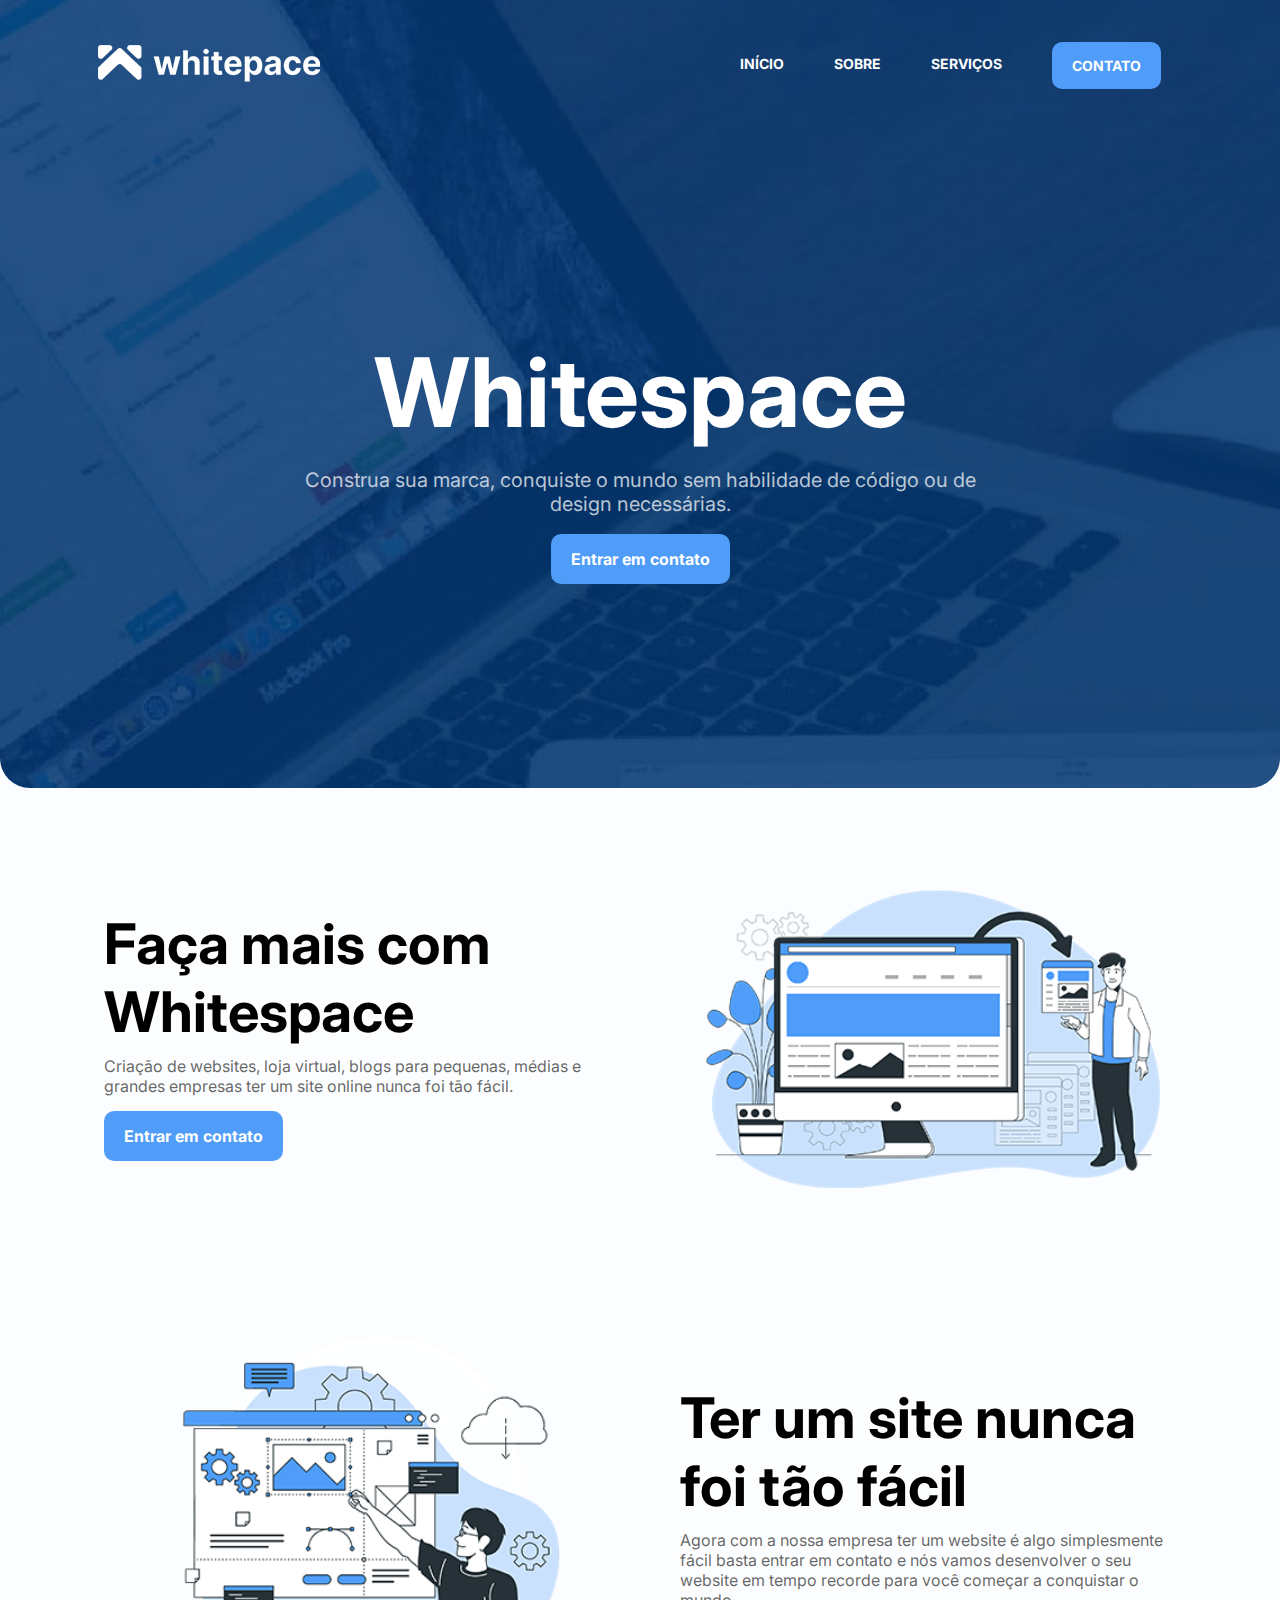
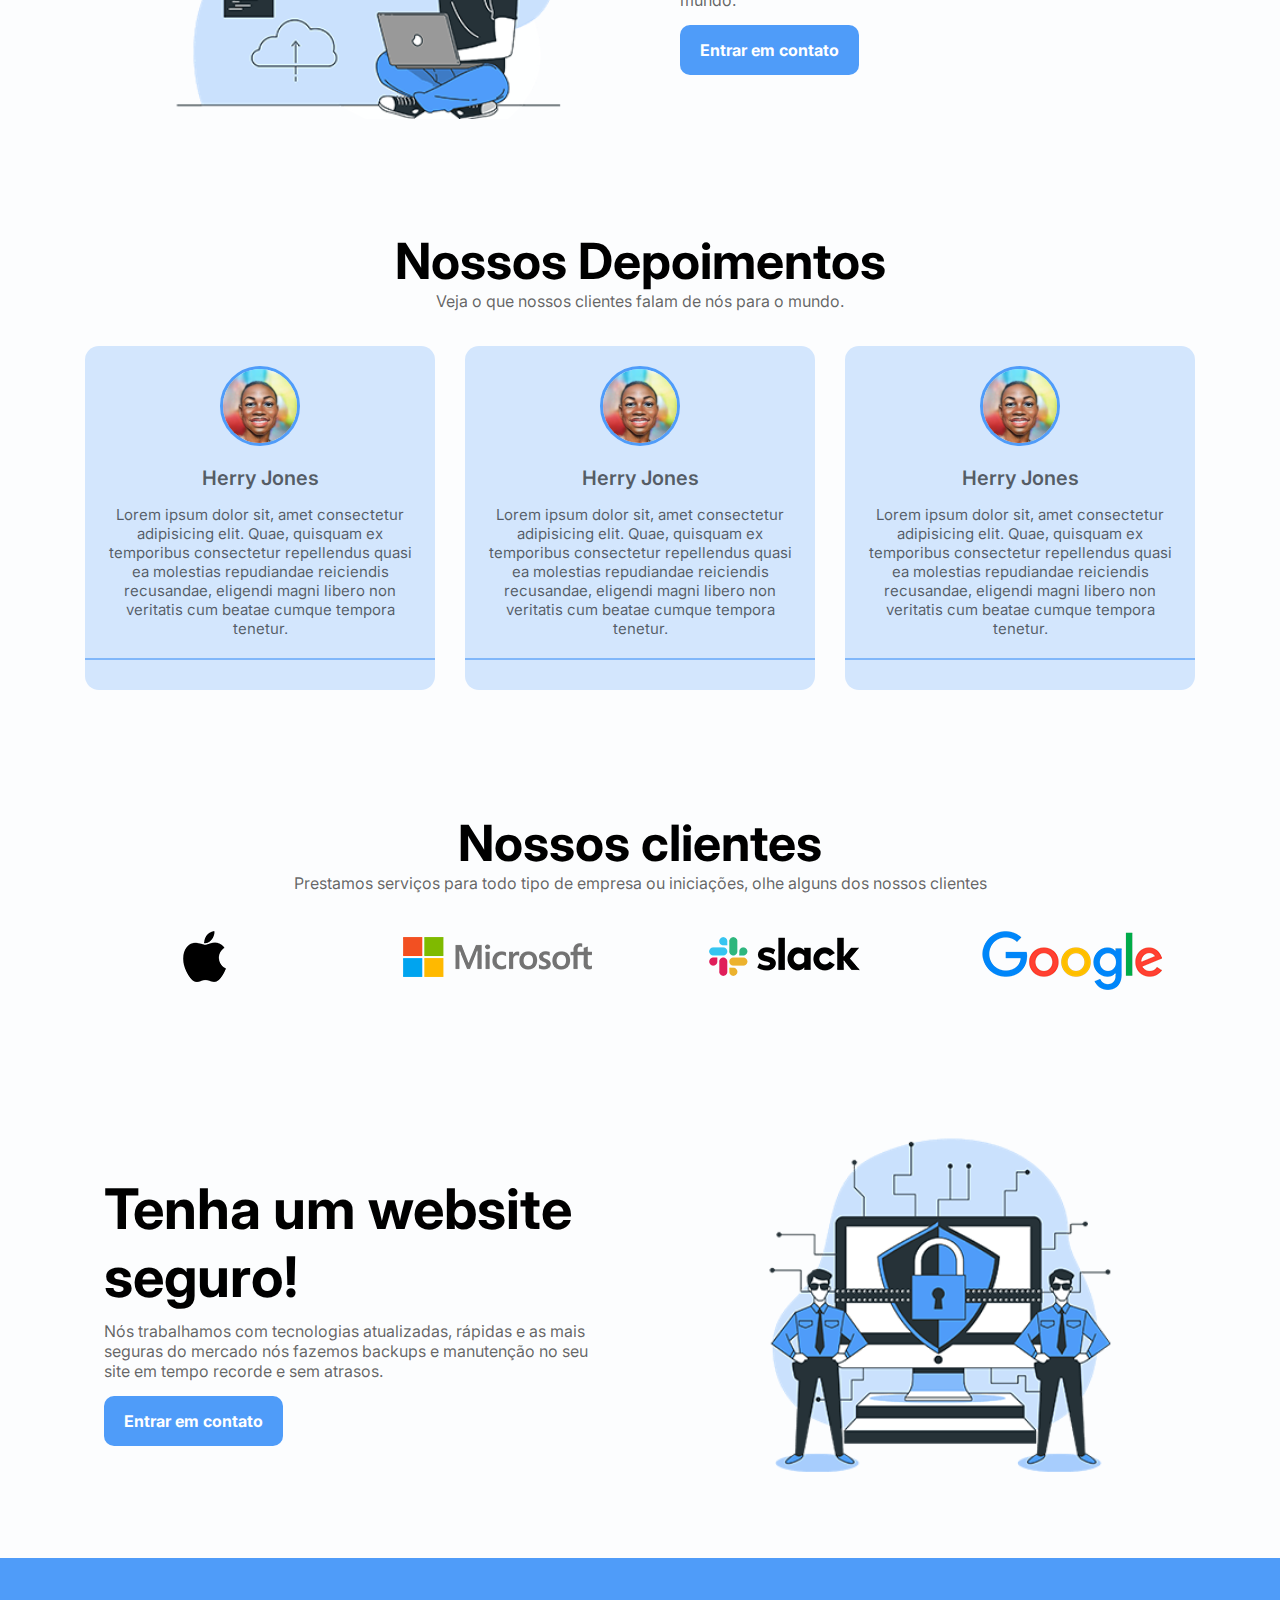
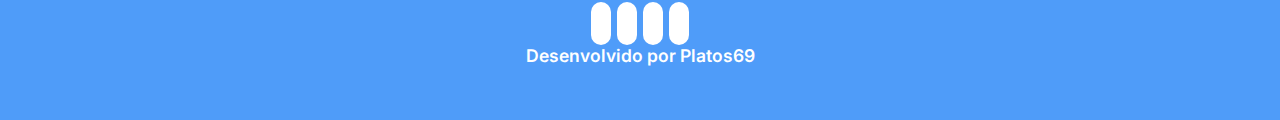
<file: index.html>
<!DOCTYPE html>
<html lang="en">

<head>
    <meta charset="UTF-8">
    <meta name="viewport" content="width=device-width, initial-scale=1.0">
    <!-- Font Awesome -->
    <link rel="stylesheet" href="https://cdnjs.cloudflare.com/ajax/libs/font-awesome/6.4.2/css/all.min.css" integrity="sha512-z3gLpd7yknf1YoNbCzqRKc4qyor8gaKU1qmn+CShxbuBusANI9QpRohGBreCFkKxLhei6S9CQXFEbbKuqLg0DA==" crossorigin="anonymous" referrerpolicy="no-referrer" />
    <!-- /Font Awesome -->

    <title>Home - Page</title>

    <!-- Css's -->
    <link rel="stylesheet" href="./assets/css/style.css">
    <!-- /Css's -->
</head>

<body>
    <!-- header -->
    <header style="background-image: url('./assets/images/background-home.jpg'); border-radius: 0px 0px 30px 30px;">
        <!-- container -->
        <div class="container">
            <nav> <!-- Tag usada para direcionar para outras páginas -->
                <a href="./index.html">
                    <img src="./assets/images/logo.png" alt="logo">
                </a>
                <ul class="ul"> <!-- Tag usada para representar uma lista desordenada -->
                    <a href="./index.html">Início</a>
                    <a href="./assets/pages/sobre.html">Sobre</a>
                    <a href="./assets/pages/servicos.html">Serviços</a>
                    <a class="btn" href="./assets/pages/contato.html">Contato</a>
                    <div class="close-icon">
                        <i class="fa-solid fa-circle-xmark" onclick="menuClose()"></i>
                    </div>
                </ul>             

                <div class="menu-icon">
                    <i class="fa-solid fa-bars" onclick="menuOpen()"></i>
                </div>
            </nav>

            <!-- section -->
            <section class="banner"> <!-- Tag usada para marcar seções de um página -->
                <div class="banner-text">
                    <h1>Whitespace</h1>
                    <p>Construa sua marca, conquiste o mundo sem habilidade de código ou de design necessárias.</p>
                    <a href="./assets/pages/contato.html" class="btn animate-btn">Entrar em contato</a>
                </div>
            </section>
            <!-- /section -->
        </div>
        <!-- /container -->
    </header>
    <!-- /header -->

    <!-- faca mais -->
    <section class="faca-mais">
        <!-- container -->
        <div class="container">
            <div class="faca-mais-text">
                <h3>Faça mais com Whitespace</h3>
                <p>
                    Criação de websites, loja virtual, blogs para pequenas, médias e grandes empresas ter um site online
                    nunca foi tão fácil.
                </p>
                <a href="./assets/pages/contato.html" class="btn animate-btn">Entrar em contato</a>
            </div>
            <div class="faca-mais-img">
                <img src="./assets/images/img-1.png" alt="">
            </div>
        </div>
        <!-- /container -->
    </section>
    <!-- /faca mais -->

     <!-- faca mais 2 -->
     <section class="faca-mais">
        <!-- container -->
        <div class="container">
            <div class="faca-mais-img">
                <img src="./assets/images/img-2.png" alt="">
            </div>
            <div class="faca-mais-text">
                <h3>Ter um site nunca foi tão fácil</h3>
                <p>
                    Agora com a nossa empresa ter um website é algo simplesmente fácil basta entrar em contato e nós vamos desenvolver o seu website em tempo recorde para você começar a conquistar o mundo.
                </p>
                <a href="./assets/pages/contato.html" class="btn">Entrar em contato</a>
            </div>
        </div>
        <!-- /container -->
    </section>
    <!-- /faca mais 2 -->

    <!-- depoimentos -->
    <section class="depoimentos">        
        <div class="container">
            <h3>Nossos Depoimentos</h3>
            <p>Veja o que nossos clientes falam de nós para o mundo.</p>

            <div class="cards">
                <!-- card item 1 -->
                <div class="card-item">
                    <img src="./assets/images/me.jpg" alt="Clientes">
                    <p class="nome-user">Herry Jones</p>
                    <p class="depoimento-user">
                        Lorem ipsum dolor sit, amet consectetur adipisicing elit. Quae, quisquam ex temporibus consectetur repellendus quasi ea molestias repudiandae reiciendis recusandae, eligendi magni libero non veritatis cum beatae cumque tempora tenetur.
                    </p>
                    <div class="estrelas">
                        <i class="fa-solid fa-star"></i>
                        <i class="fa-solid fa-star"></i>
                        <i class="fa-solid fa-star"></i>
                        <i class="fa-solid fa-star"></i>
                        <i class="fa-regular fa-star"></i>
                    </div>
                </div>
                <!-- /card item 1 -->

                <!-- card item 2 -->
                <div class="card-item">
                    <img src="./assets/images/me.jpg" alt="Clientes">
                    <p class="nome-user">Herry Jones</p>
                    <p class="depoimento-user">
                        Lorem ipsum dolor sit, amet consectetur adipisicing elit. Quae, quisquam ex temporibus consectetur repellendus quasi ea molestias repudiandae reiciendis recusandae, eligendi magni libero non veritatis cum beatae cumque tempora tenetur.
                    </p>
                    <div class="estrelas">
                        <i class="fa-solid fa-star"></i>
                        <i class="fa-solid fa-star"></i>
                        <i class="fa-solid fa-star"></i>
                        <i class="fa-solid fa-star"></i>
                        <i class="fa-regular fa-star"></i>
                    </div>
                </div>
                <!-- /card item 2 -->

                <!-- card item 3 -->
                <div class="card-item">
                    <img src="./assets/images/me.jpg" alt="Clientes">
                    <p class="nome-user">Herry Jones</p>
                    <p class="depoimento-user">
                        Lorem ipsum dolor sit, amet consectetur adipisicing elit. Quae, quisquam ex temporibus consectetur repellendus quasi ea molestias repudiandae reiciendis recusandae, eligendi magni libero non veritatis cum beatae cumque tempora tenetur.
                    </p>
                    <div class="estrelas">
                        <i class="fa-solid fa-star"></i>
                        <i class="fa-solid fa-star"></i>
                        <i class="fa-solid fa-star"></i>
                        <i class="fa-solid fa-star"></i>
                        <i class="fa-regular fa-star"></i>
                    </div>
                </div>
                <!-- /card item 3 -->

            </div>
        </div>
    </section>
    <!-- /depoimentos -->

    <!-- clientes -->
    <section class="nossos-clientes">        
        <div class="container">
            <h3>Nossos clientes</h3>
            <p>Prestamos serviços para todo tipo de empresa ou iniciações, olhe alguns dos nossos clientes</p>
            <div>
                <a href="apple.com" target="_blank">
                    <img src="./assets/images/apple.png" alt="">
                </a>
                <a href="https://www.microsoft.com/pt-br/" target="_blank">
                    <img src="./assets/images/microsoft.png" alt="">
                </a>
                <a href="https://slack.com/intl/pt-br" target="_blank">
                    <img src="./assets/images/slack.png" alt="">
                </a>
                <a href="https://workspace.google.com/intl/pt-BR/" target="_blank">
                    <img src="./assets/images/google.png" alt="">
                </a>
            </div>
        </div>
    </section>
    <!-- /clientes -->


    <!-- segurança -->
    <section class="faca-mais">
        <!-- container -->
        <div class="container">
            <div class="faca-mais-text">
                <h3>Tenha um website seguro!</h3>
                <p>
                    Nós trabalhamos com tecnologias atualizadas, rápidas e as mais seguras do mercado nós fazemos backups e manutenção no seu site em tempo recorde e sem atrasos.
                </p>
                <a href="./assets/pages/contato.html" class="btn animate-btn">Entrar em contato</a>
            </div>
            <div class="faca-mais-img">
                <img src="./assets/images/security.png" alt="">
            </div>
        </div>
        <!-- /container -->
    </section>
    <!-- /segurança -->

    <!-- footer -->
    <footer class="footer">
        <div class="container">
            <div class="links">
                <a href="#">
                    <i class="fa-brands fa-facebook"></i>
                </a>
                <a href="#">
                    <i class="fa-brands fa-instagram"></i>
                </a>
                <a href="#">
                    <i class="fa-brands fa-github"></i>
                </a>
                <a href="#">
                    <i class="fa-brands fa-linkedin"></i>
                </a>
            </div>
            <p>Desenvolvido por Platos69</p>
        </div>
    </footer>
    <!-- /footer -->

    <!-- Js's -->
    <script src="./assets/js/main.js"></script>
    <!-- /Js's -->
</body>

</html>
</file>
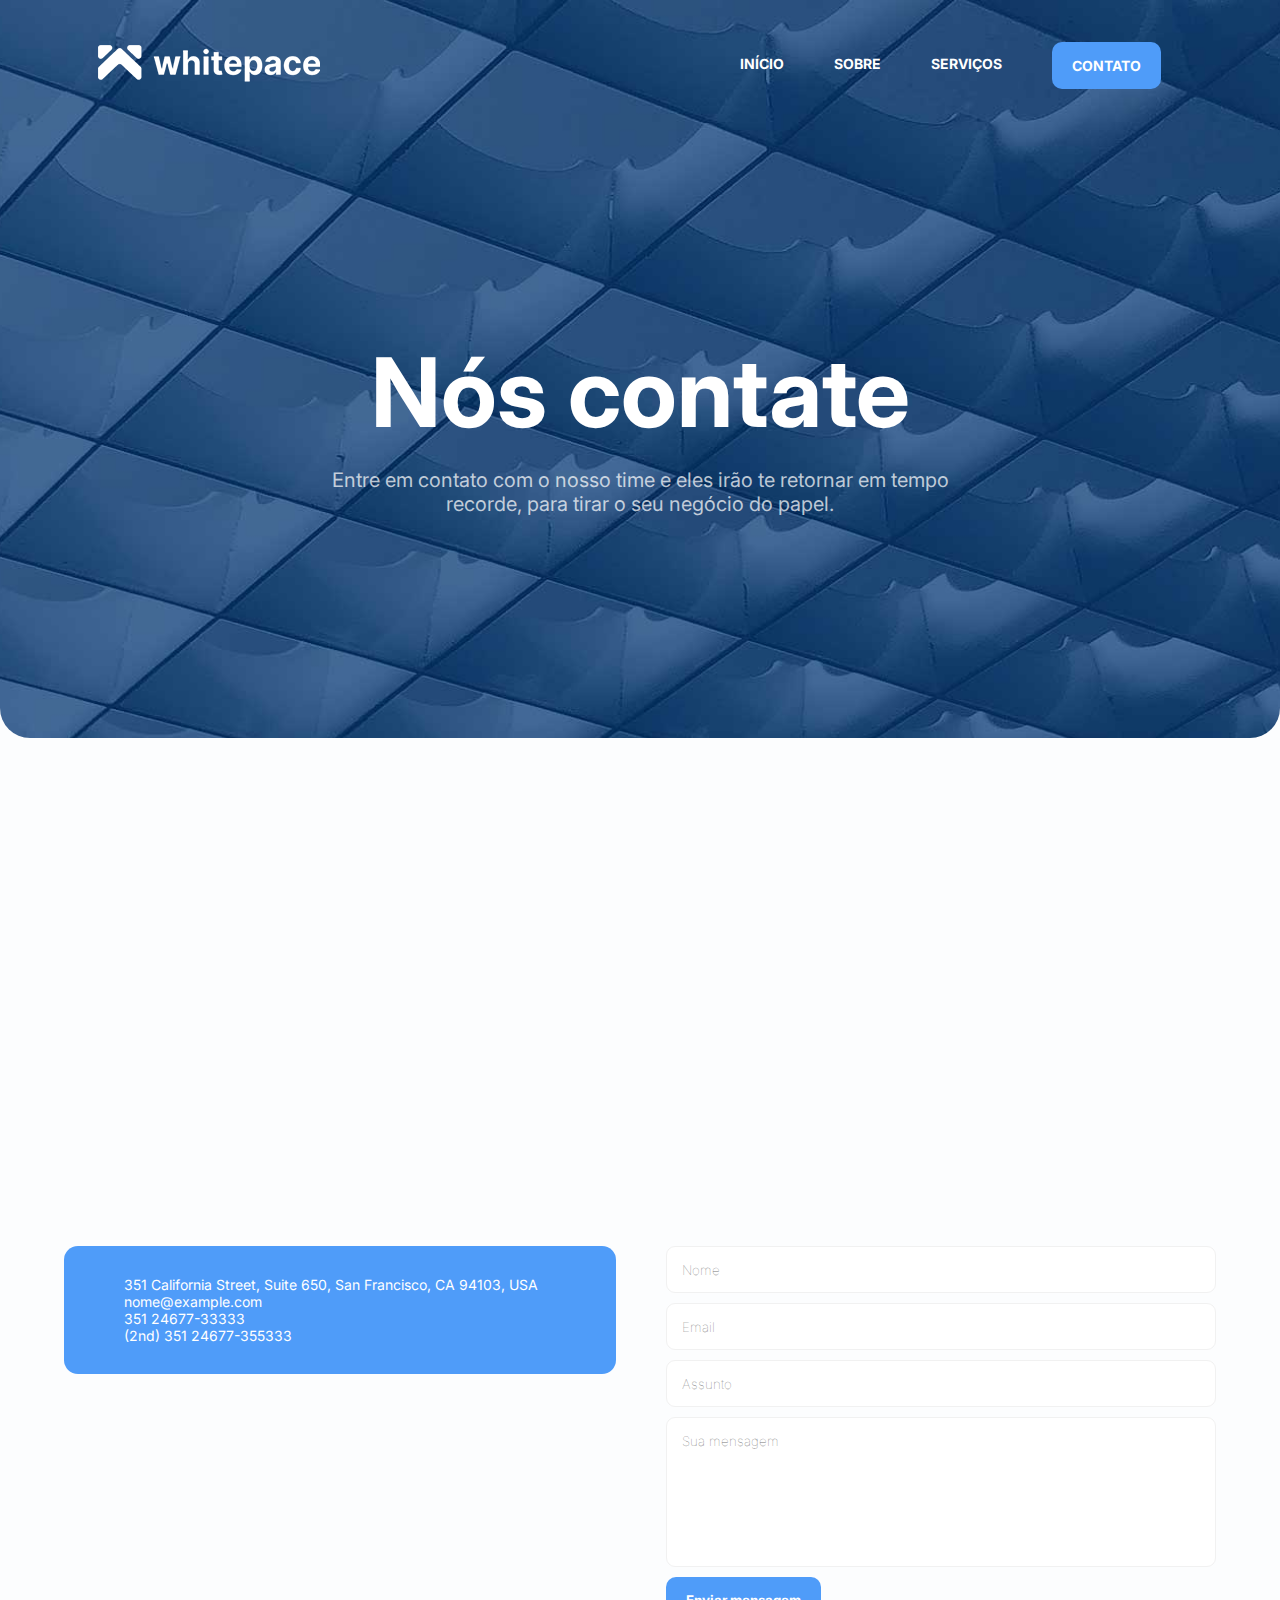
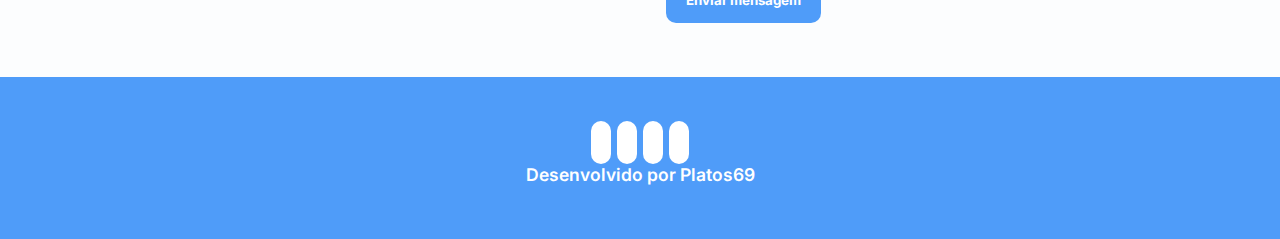
<file: assets/pages/contato.html>
<!DOCTYPE html>
<html lang="en">

<head>
    <meta charset="UTF-8">
    <meta name="viewport" content="width=device-width, initial-scale=1.0">
    <!-- Font Awesome -->
    <link rel="stylesheet" href="https://cdnjs.cloudflare.com/ajax/libs/font-awesome/6.4.2/css/all.min.css"
        integrity="sha512-z3gLpd7yknf1YoNbCzqRKc4qyor8gaKU1qmn+CShxbuBusANI9QpRohGBreCFkKxLhei6S9CQXFEbbKuqLg0DA=="
        crossorigin="anonymous" referrerpolicy="no-referrer" />
    <!-- /Font Awesome -->

    <title>Contato - Page</title>

    <!-- Css's -->
    <link rel="stylesheet" href="../css/style.css">
    <!-- /Css's -->
</head>

<body>
    <!-- header -->
    <header style="background-image: url('../images/background-contacto.jpg'); border-radius: 0px 0px 30px 30px;">
        <!-- container -->
        <div class="container">
            <nav> <!-- Tag usada para direcionar para outras páginas -->
                <a href="../../index.html">
                    <img src="../images/logo.png" alt="logo">
                </a>
                <ul class="ul"> <!-- Tag usada para representar uma lista desordenada -->
                    <a href="../../index.html">Início</a>
                    <a href="./sobre.html">Sobre</a>
                    <a href="./servicos.html">Serviços</a>
                    <a class="btn" href="./contato.html">Contato</a>
                    <div class="close-icon">
                        <i class="fa-solid fa-circle-xmark" onclick="menuClose()"></i>
                    </div>
                </ul>

                <div class="menu-icon">
                    <i class="fa-solid fa-bars" onclick="menuOpen()"></i>
                </div>
            </nav>

            <!-- section -->
            <section class="banner"> <!-- Tag usada para marcar seções de um página -->
                <div class="banner-text">
                    <h1>Nós contate</h1>
                    <p>Entre em contato com o nosso time e eles irão te retornar em tempo recorde, para tirar o seu negócio do papel.</p>
                </div>
            </section>
            <!-- /section -->
        </div>
        <!-- /container -->
    </header>
    <!-- /header -->

    <!-- Contato -->

    <section class="contato">
        <div class="container">
            <div class="mapa">
                <iframe src="https://www.google.com/maps/embed?pb=!1m18!1m12!1m3!1d17081.63679876305!2d-35.75730761416826!3d-9.673245851046401!2m3!1f0!2f0!3f0!3m2!1i1024!2i768!4f13.1!3m3!1m2!1s0x7014f8dcddb9121%3A0xa5f4fc4fc2bdc5ba!2sBar%20Buraco%20Da%20Bruxa!5e0!3m2!1spt-BR!2sbr!4v1696801200772!5m2!1spt-BR!2sbr" width="100%" height="400" style="border:0;" allowfullscreen="" loading="lazy" referrerpolicy="no-referrer-when-downgrade"></iframe>
            </div>
            <div class="contato-info">
                <div class="left-side">
                    <div>
                        <i class="fa-solid fa-location-dot"></i>
                        <p>351 California Street, Suite 650, San Francisco, CA 94103, USA</p>
                    </div>
                    <div>
                        <i class="fa-solid fa-envelope"></i>
                        <p>nome@example.com</p>
                    </div>
                    <div>
                        <i class="fa-solid fa-phone"></i>
                        <p>351 24677-33333</p>
                    </div>
                    <div>
                        <i class="fa-solid fa-phone"></i>
                        <p>(2nd) 351 24677-355333</p>
                    </div>
                </div>
                <div class="right-side">
                    <form action="">
                        <input type="text" placeholder="Nome" required>
                        <input type="email" placeholder="Email" required>
                        <input type="text" placeholder="Assunto" required>
                        <textarea id="" cols="30" rows="10" placeholder="Sua mensagem" required></textarea>
                        <button class="btn">Enviar mensagem</button>
                    </form>
                </div>
            </div>
        </div>
    </section>

    <!-- /Contato -->

    <!-- footer -->
    <footer class="footer">
        <div class="container">
            <div class="links">
                <a href="#">
                    <i class="fa-brands fa-facebook"></i>
                </a>
                <a href="#">
                    <i class="fa-brands fa-instagram"></i>
                </a>
                <a href="#">
                    <i class="fa-brands fa-github"></i>
                </a>
                <a href="#">
                    <i class="fa-brands fa-linkedin"></i>
                </a>
            </div>
            <p>Desenvolvido por Platos69</p>
        </div>
    </footer>
    <!-- /footer -->

    <!-- Js's -->
    <script src="../js/main.js"></script>
    <!-- /Js's -->
</body>

</html>
</file>
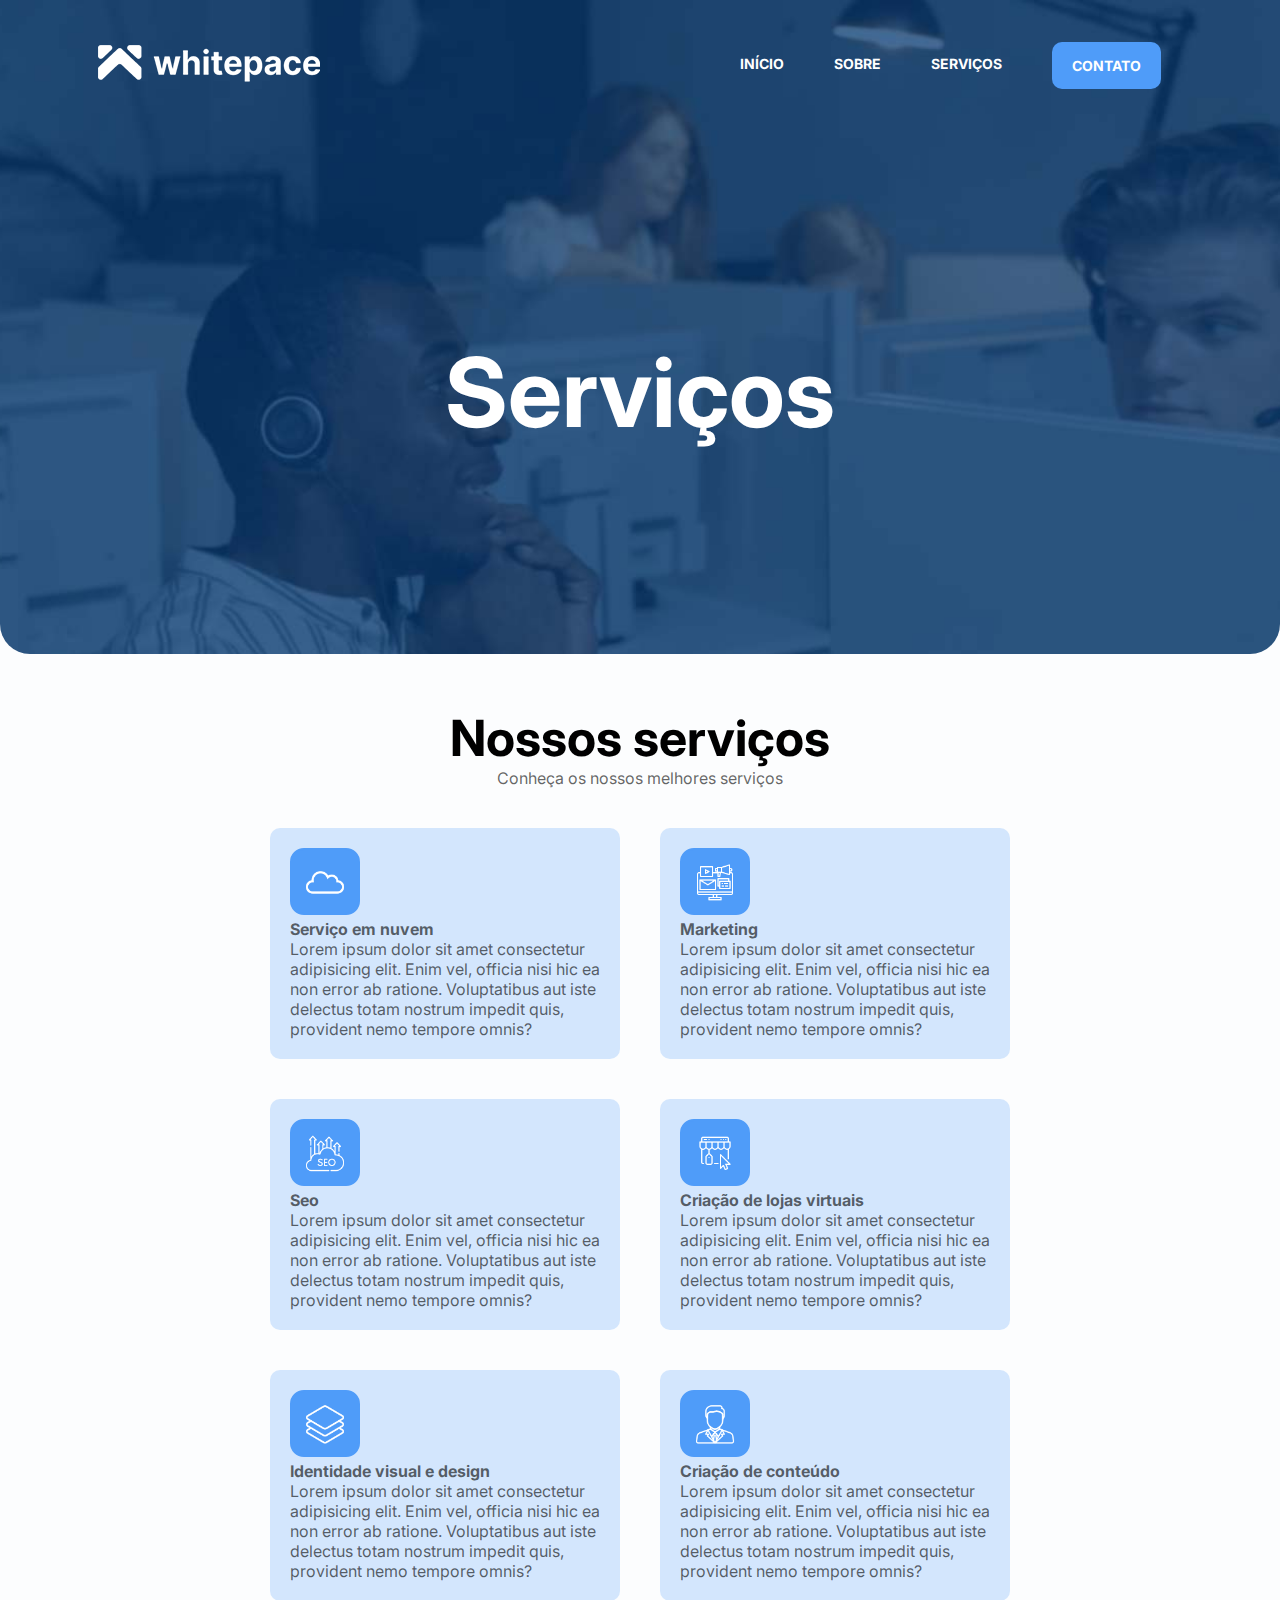
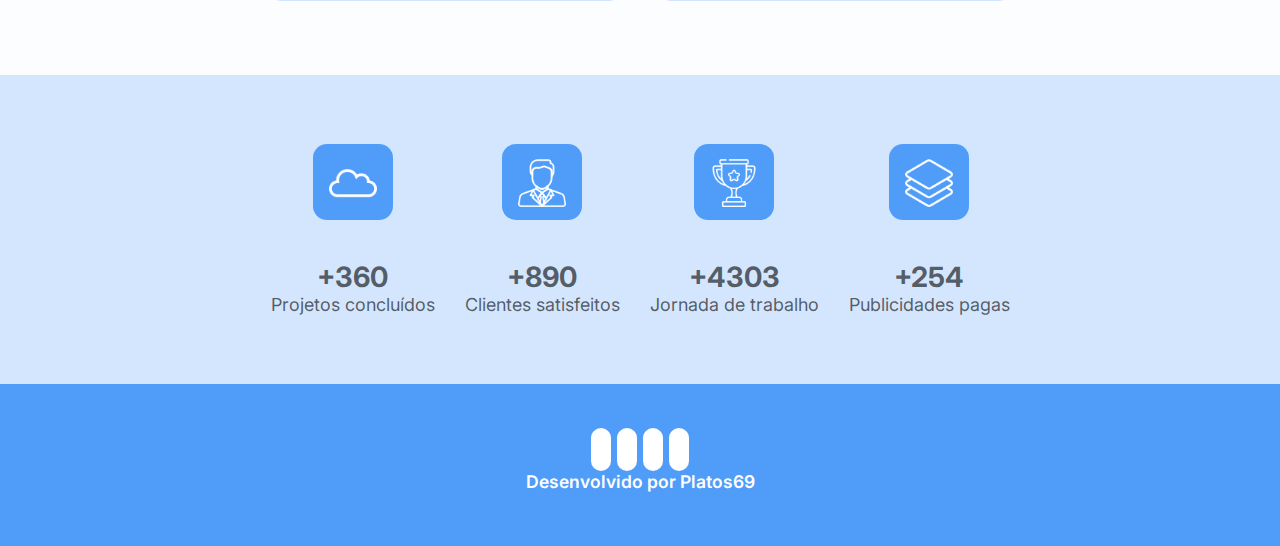
<file: assets/pages/servicos.html>
<!DOCTYPE html>
<html lang="en">

<head>
    <meta charset="UTF-8">
    <meta name="viewport" content="width=device-width, initial-scale=1.0">
    <!-- Font Awesome -->
    <link rel="stylesheet" href="https://cdnjs.cloudflare.com/ajax/libs/font-awesome/6.4.2/css/all.min.css"
        integrity="sha512-z3gLpd7yknf1YoNbCzqRKc4qyor8gaKU1qmn+CShxbuBusANI9QpRohGBreCFkKxLhei6S9CQXFEbbKuqLg0DA=="
        crossorigin="anonymous" referrerpolicy="no-referrer" />
    <!-- /Font Awesome -->

    <title>Serviços - Page</title>

    <!-- Css's -->
    <link rel="stylesheet" href="../css/style.css">
    <!-- /Css's -->
</head>

<body>
    <!-- header -->
    <header style="background-image: url('../images/background-servicos.jpg'); border-radius: 0px 0px 30px 30px;">
        <!-- container -->
        <div class="container">
            <nav> <!-- Tag usada para direcionar para outras páginas -->
                <a href="../../index.html">
                    <img src="../images/logo.png" alt="logo">
                </a>
                <ul class="ul"> <!-- Tag usada para representar uma lista desordenada -->
                    <a href="../../index.html">Início</a>
                    <a href="./sobre.html">Sobre</a>
                    <a href="./servicos.html">Serviços</a>
                    <a class="btn" href="./contato.html">Contato</a>
                    <div class="close-icon">
                        <i class="fa-solid fa-circle-xmark" onclick="menuClose()"></i>
                    </div>
                </ul>

                <div class="menu-icon">
                    <i class="fa-solid fa-bars" onclick="menuOpen()"></i>
                </div>
            </nav>

            <!-- section -->
            <section class="banner"> <!-- Tag usada para marcar seções de um página -->
                <div class="banner-text">
                    <h1>Serviços</h1>
                </div>
            </section>
            <!-- /section -->
        </div>
        <!-- /container -->
    </header>
    <!-- /header -->

    <!-- Serviços -->

    <section class="servicos">
        <div class="container">
            <h3>Nossos serviços</h3>
            <p>Conheça os nossos melhores serviços</p>

            <!-- Rows cards -->
            <div class="rows-cards">

                <!-- row card item 1 -->
                <div class="row-card-item">
                    <img src="../images/cloud.png" alt="">
                    <p class="nome-servico"><strong>Serviço em nuvem</strong></p>
                    <p class="descricao-servico">Lorem ipsum dolor sit amet consectetur adipisicing elit. Enim vel, officia nisi hic ea non error ab ratione. Voluptatibus aut iste delectus totam nostrum impedit quis, provident nemo tempore omnis?</p>
                </div>
                <!-- /row card item 1 -->

                <!-- row card item 2 -->
                <div class="row-card-item">
                    <img src="../images/digital-marketing.png" alt="">
                    <p class="nome-servico"><strong>Marketing</strong></p>
                    <p class="descricao-servico">Lorem ipsum dolor sit amet consectetur adipisicing elit. Enim vel, officia nisi hic ea non error ab ratione. Voluptatibus aut iste delectus totam nostrum impedit quis, provident nemo tempore omnis?</p>
                </div>
                <!-- /row card item 2 -->

                <!-- row card item 3 -->
                <div class="row-card-item">
                    <img src="../images/seo.png" alt="">
                    <p class="nome-servico"><strong>Seo</strong></p>
                    <p class="descricao-servico">Lorem ipsum dolor sit amet consectetur adipisicing elit. Enim vel, officia nisi hic ea non error ab ratione. Voluptatibus aut iste delectus totam nostrum impedit quis, provident nemo tempore omnis?</p>
                </div>
                <!-- /row card item 3 -->

                <!-- row card item 4 -->
                <div class="row-card-item">
                    <img src="../images/virtual_store.png" alt="">
                    <p class="nome-servico"><strong>Criação de lojas virtuais</strong></p>
                    <p class="descricao-servico">Lorem ipsum dolor sit amet consectetur adipisicing elit. Enim vel, officia nisi hic ea non error ab ratione. Voluptatibus aut iste delectus totam nostrum impedit quis, provident nemo tempore omnis?</p>
                </div>
                <!-- /row card item 4 -->

                <!-- row card item 5 -->
                <div class="row-card-item">
                    <img src="../images/layer.png" alt="">
                    <p class="nome-servico"><strong>Identidade visual e design</strong></p>
                    <p class="descricao-servico">Lorem ipsum dolor sit amet consectetur adipisicing elit. Enim vel, officia nisi hic ea non error ab ratione. Voluptatibus aut iste delectus totam nostrum impedit quis, provident nemo tempore omnis?</p>
                </div>
                <!-- /row card item 5 -->

                <!-- row card item 6 -->
                <div class="row-card-item">
                    <img src="../images/manager.png" alt="">
                    <p class="nome-servico"><strong>Criação de conteúdo</strong></p>
                    <p class="descricao-servico">Lorem ipsum dolor sit amet consectetur adipisicing elit. Enim vel, officia nisi hic ea non error ab ratione. Voluptatibus aut iste delectus totam nostrum impedit quis, provident nemo tempore omnis?</p>
                </div>
                <!-- /row card item 6 -->

            </div>
            <!-- /Rows cards -->
        </div>
    </section>

    <!-- Dados -->
        <section class="dados">
            <div class="container">
                <!-- Dados item 1 -->
                <div class="dados-item">
                    <img src="../images/cloud.png" alt="">
                    <p>
                        <strong>+360</strong>
                        Projetos concluídos
                    </p>
                </div>
                <!-- /Dados item 1 -->
                
                <!-- Dados item 2 -->
                <div class="dados-item">
                    <img src="../images/manager.png" alt="">
                    <p>
                        <strong>+890</strong>
                        Clientes satisfeitos
                    </p>
                </div>
                <!-- /Dados item 2 -->

                <!-- Dados item 3 -->
                <div class="dados-item">
                    <img src="../images/trophy.png" alt="">
                    <p>
                        <strong>+4303</strong>
                        Jornada de trabalho
                    </p>
                </div>
                <!-- /Dados item 3 -->

                <!-- Dados item 4 -->
                <div class="dados-item">
                    <img src="../images/layer.png" alt="">
                    <p>
                        <strong>+254</strong>
                        Publicidades pagas
                    </p>
                </div>
                <!-- /Dados item 4 -->
            </div>
        </section>
    <!-- /Dados -->

    <!-- /Serviços -->

    <!-- footer -->
    <footer class="footer">
        <div class="container">
            <div class="links">
                <a href="#">
                    <i class="fa-brands fa-facebook"></i>
                </a>
                <a href="#">
                    <i class="fa-brands fa-instagram"></i>
                </a>
                <a href="#">
                    <i class="fa-brands fa-github"></i>
                </a>
                <a href="#">
                    <i class="fa-brands fa-linkedin"></i>
                </a>
            </div>
            <p>Desenvolvido por Platos69</p>
        </div>
    </footer>
    <!-- /footer -->

    <!-- Js's -->
    <script src="../js/main.js"></script>
    <!-- /Js's -->
</body>

</html>
</file>
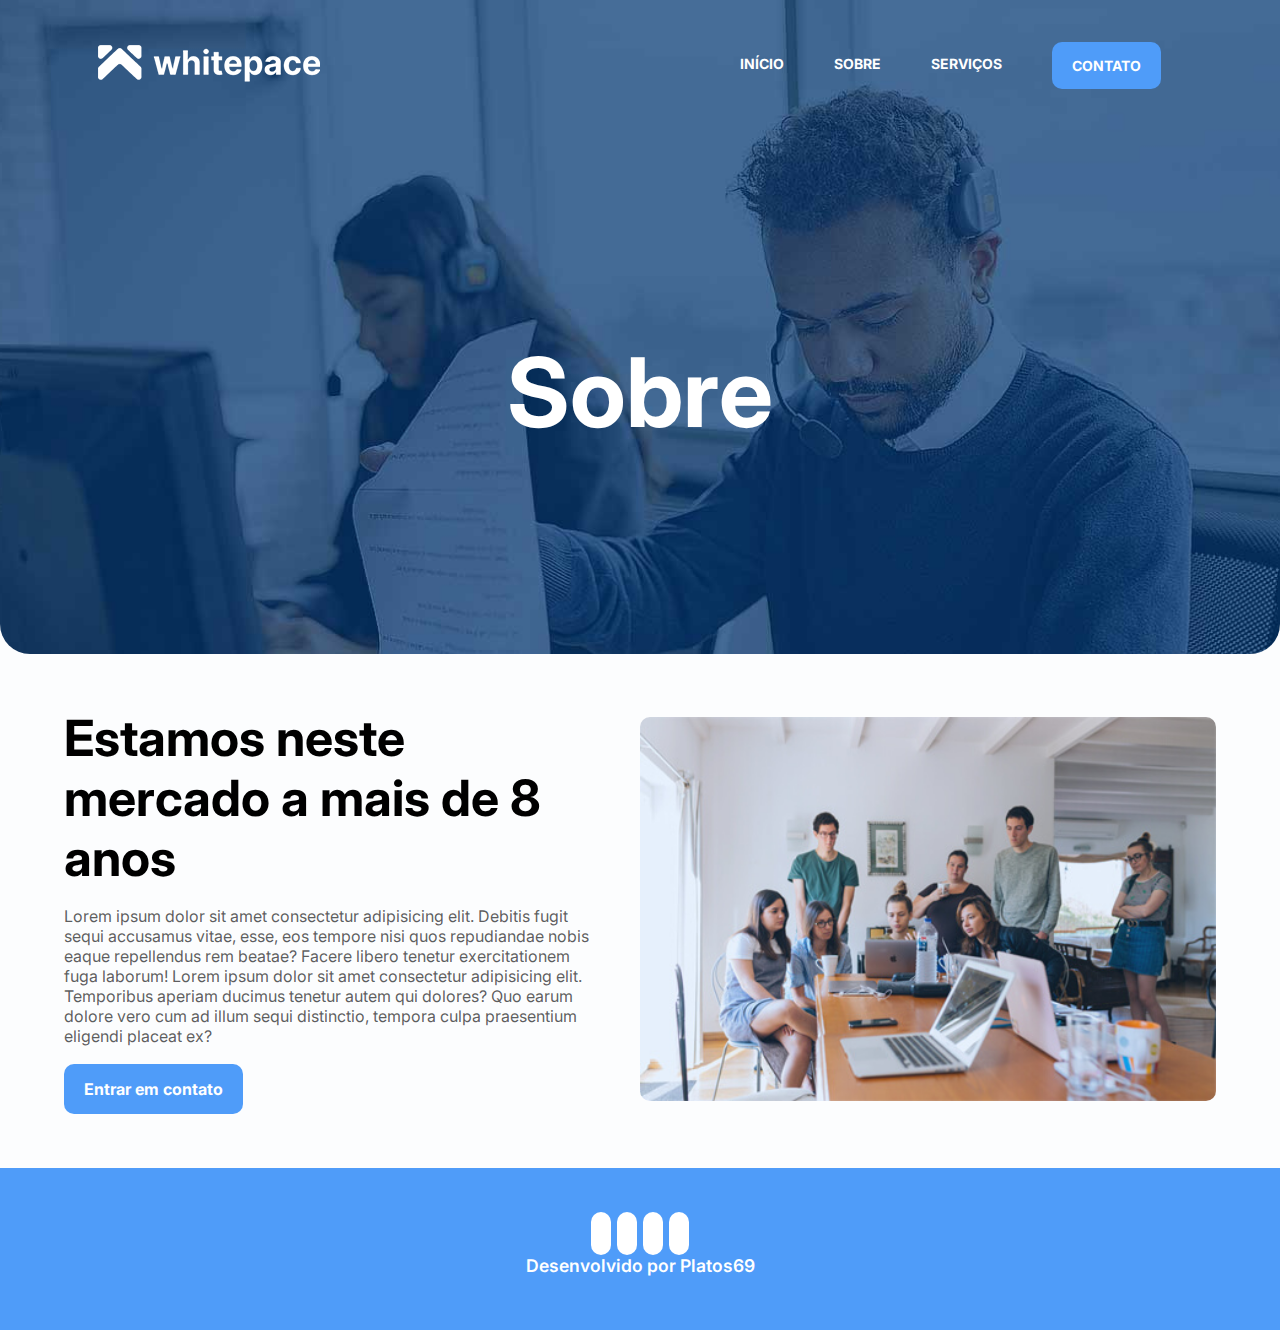
<file: assets/pages/sobre.html>
<!DOCTYPE html>
<html lang="en">

<head>
    <meta charset="UTF-8">
    <meta name="viewport" content="width=device-width, initial-scale=1.0">
    <!-- Font Awesome -->
    <link rel="stylesheet" href="https://cdnjs.cloudflare.com/ajax/libs/font-awesome/6.4.2/css/all.min.css"
        integrity="sha512-z3gLpd7yknf1YoNbCzqRKc4qyor8gaKU1qmn+CShxbuBusANI9QpRohGBreCFkKxLhei6S9CQXFEbbKuqLg0DA=="
        crossorigin="anonymous" referrerpolicy="no-referrer" />
    <!-- /Font Awesome -->

    <title>Sobre - Page</title>

    <!-- Css's -->
    <link rel="stylesheet" href="../css/style.css">
    <!-- /Css's -->
</head>

<body>
    <!-- header -->
    <header style="background-image: url('../images/background-sobre1.jpg'); border-radius: 0px 0px 30px 30px;">
        <!-- container -->
        <div class="container">
            <nav> <!-- Tag usada para direcionar para outras páginas -->
                <a href="../../index.html">
                    <img src="../images/logo.png" alt="logo">
                </a>
                <ul class="ul"> <!-- Tag usada para representar uma lista desordenada -->
                    <a href="../../index.html">Início</a>
                    <a href="./sobre.html">Sobre</a>
                    <a href="./servicos.html">Serviços</a>
                    <a class="btn" href="./contato.html">Contato</a>
                    <div class="close-icon">
                        <i class="fa-solid fa-circle-xmark" onclick="menuClose()"></i>
                    </div>
                </ul>

                <div class="menu-icon">
                    <i class="fa-solid fa-bars" onclick="menuOpen()"></i>
                </div>
            </nav>

            <!-- section -->
            <section class="banner"> <!-- Tag usada para marcar seções de um página -->
                <div class="banner-text">
                    <h1>Sobre</h1>
                </div>
            </section>
            <!-- /section -->
        </div>
        <!-- /container -->
    </header>
    <!-- /header -->

    <!-- Sobre -->
    <section class="sobre">
        <div class="container">
            <div class="sobre-text">
                <h3>Estamos neste mercado a mais de 8 anos</h3>
                <p>Lorem ipsum dolor sit amet consectetur adipisicing elit. Debitis fugit sequi accusamus vitae, esse,
                    eos tempore nisi quos repudiandae nobis eaque repellendus rem beatae? Facere libero tenetur
                    exercitationem fuga laborum! Lorem ipsum dolor sit amet consectetur adipisicing elit. Temporibus aperiam ducimus tenetur autem qui dolores? Quo earum dolore vero cum ad illum sequi distinctio, tempora culpa praesentium eligendi placeat ex?</p>
                <a href="./contato.html" class="btn animate-btn">Entrar em contato</a>
            </div>
            <div class="sobre-img">
                <img src="../images/sobre.jpg" alt="">
            </div>
        </div>
    </section>
    <!-- /Sobre -->

    <!-- footer -->
    <footer class="footer">
        <div class="container">
            <div class="links">
                <a href="#">
                    <i class="fa-brands fa-facebook"></i>
                </a>
                <a href="#">
                    <i class="fa-brands fa-instagram"></i>
                </a>
                <a href="#">
                    <i class="fa-brands fa-github"></i>
                </a>
                <a href="#">
                    <i class="fa-brands fa-linkedin"></i>
                </a>
            </div>
            <p>Desenvolvido por Platos69</p>
        </div>
    </footer>
    <!-- /footer -->

    <!-- Js's -->
    <script src="../js/main.js"></script>
    <!-- /Js's -->
</body>

</html>
</file>
<file: assets/css/style.css>
/* Fontes importadas */
@import url('https://fonts.googleapis.com/css2?family=Inter:wght@300;400;500;600;700&display=swap');

/* CONFIGURAÇÕES INICIAIS */
* {
    margin: 0; /* Espaçamento externo */
    padding: 0; /* Espaçamento interno */
    box-sizing: border-box; /* Altera a forma do tamanho da box */
    text-decoration: none; /* Propriedade utilizada para alterar a decoração de links */
    outline: none; /* Altera o contorno */
    font-family: 'Inter', sans-serif; /* Define qual fonte será aplicada */
}

::-webkit-scrollbar {
    width: 0px;
}


/* /CONFIGURAÇÕES INICIAIS */

/* Classes */

    /* Navbar */

    body {
        background-color: #f1f6fc31; /* Altera a cor do fundo */
    }

    section, footer {
        padding: 54px 0;
    }

    h3 {
        font-size: 50px; /* Altera o tamanho da fonte */
    }
    
    p {
        color: #0000009c;
    }

    header {
        background-position: center; /* Configura a posição da imagem para que ela fique no centro */
        background-size: cover; /* Configura a imagem para que ela ocupe todo o campo */
        background-attachment: fixed; /* Configura a imagem para que ela ative um efeito "Parallax" */
        background-repeat: no-repeat; /* Configura a imagem para que ela não fique se repetindo para preencher todo o espaço */
    }

    nav {
        display: flex; /* Permite deixar os elementos do site um do lado do outro */
        align-items: center; /* Configura para que os elementos fiquem centralizados */ 
        justify-content: space-between; /* Adiciona um espaço igualitário entre os elementos */
        padding: 30px;
    }

    nav ul {
        display: flex;
        align-items: center;
    }

    nav ul a {
        color: white; /* Altera a cor do texto */
        font-weight: bold; /* Altera a grossura da fonte */
        margin: 0 25px; 
        text-transform: uppercase; /* Altera a formatação do texto para maiúsculo */
        font-size: 14px; /* Altera o tamanho da fonte */
        display: block; /* Renderiza o texto como um bloco*/
    }

    nav ul a:not(.btn)::after { /* After cria um outro elemento após a tag */ /* Esse not() permite fazer uma restrição de onde a animação ocorrerá*/
        content: ""; /* Serve para que apenas o sublinhado apareça */
        background: #3580db;
        border-radius: 10px;
        height: 4px; /* Altera a altura do elemento */
        width: 0%; /* Altera a largura do elemento */
        display: block;
        margin: auto 0;
        transition: 0.3s;
    }

    nav ul a:hover::after { /*Aqui é aplicado um comando para que seja criado um elemento novo e que ele vai aparecer após*/
        width: 100%;
    }

    /* /Navbar */

    /* Menu mobile */

    nav .menu-icon {
        cursor: pointer;
        font-size: 25px;
        color: white;
        display: none;
    }

    nav .close-icon {
        cursor: pointer;
        font-size: 30px;
        color: white;
        display: none;
    }

    /* /Menu mobile */


    /* Home */
        /* Header */
        .container {
            max-width: 1400px; /* Define a altura máxima de determinado elemento */
            margin: 0 auto;
            padding: 0 5%;
        }

        .btn {
            background-color: #4f9cf9;
            color: white;
            font-weight: bold;
            padding: 15px 20px;
            border-radius: 10px; /* Altera a curvatura da borda */
            cursor: point; /* Altera o estilo do mouse para apontando */
            display: inline-block; /* Alinha todos os elementos com a mesma classe na mesma linha */
            transition: 0.5s; /* Aplica um tempo à determinada animação */
        } 

        .btn:hover { /* Essa tag hover configura uma animação de transição */
            background-color: #3580db;
            transform: scale(1.1); /* Propriedade que transforma a escala do elemento */
        }

        .btn.animate-btn {
            animation: animate-outline 1s ease-out infinite;
        }

        .banner {
            display: flex;
            justify-content: center;
        }

        .banner .banner-text {
            margin: 150px;
            text-align: center;
            padding: 0 90px;
        }

        .banner .banner-text h1 {
            font-size: 96px;
            color: white;
        }

        .banner .banner-text p {
            font-size: 20px;
            color: #ffffffb7;
            font-style: lighter; /* Altera o estilo da fonte */
            margin: 18px 0;
        }
        /* /Header */

        /* Faça mais */
        .faca-mais .container {
            display: flex;
            align-items: center;
        }

        .faca-mais .faca-mais-text{
            width: 50%; 
            padding: 0 40px;
        }

        .faca-mais .faca-mais-text h3 {
            font-size: 56px;
        }

        .faca-mais .faca-mais-text p {
            margin: 10px 0 15px 0;
        }

        .faca-mais .faca-mais-img {
            width: 50%;
        }

        .faca-mais .faca-mais-img img{
            width: 100%;
        }

        /* /Faça mais */

        /* Cards */

        .depoimentos h3 {
            text-align: center; /* Altera a posição do texto */
        }

        .depoimentos p {
            margin-bottom: 20px; /* Altera a margem de baixo do elemento */
            text-align: center;
        }

        .cards {
            display: flex;
            justify-content: center;
            flex-wrap: wrap;
        }

        .cards .card-item {
            background-color: #d3e6fd;
            margin: 15px;
            border-radius: 14px;
            text-align: center;
            width: 350px;
            transition: 0.4s;
        }

        .cards .card-item img {
            border-radius: 100%;
            width: 80px;
            display: block;
            margin: 20px auto;
            border: 3px solid #4f9cf9;
        }

        .cards .card-item .nome-user {
            font-weight: 600;
            font-size: 20px;
            margin-bottom: 15px;

        }

        .cards .card-item .depoimento-user {
            font-size: 15px;
            padding: 0 15px;
        }

        .cards .card-item .estrelas {
            margin: 15px 0;
            border-top: 2px solid #4f9bf9a1;
            padding-top: 15px;
        }

        .cards .card-item .estrelas i{
            color: #4f9cf9;
            font-size: 20px;
        }

        .cards .card-item:hover {
            background-color: #4f9cf9;
            margin-top: -1px;
            color: white;
            transition: 0.5s;
        }
        
        .cards .card-item:hover .estrelas,
        .cards .card-item:hover .nome-user,
        .cards .card-item:hover .depoimento-user {
            color: white;
            border: none;
            transition: 0.5s;
        }

        .cards .card-item:hover img {
            border-color: white;
            transition: 0.5s;
        }
        
        .cards .card-item:hover i{
            color: white;
            padding-bottom: 20px;
            transition: 0.5s;
        }

        /* /Cards */

        /* Clientes */
        .nossos-clientes h3,
        .nossos-clientes p {
            text-align: center;
        }

        .nossos-clientes .container div{
            margin-top: 15px;   
            display: flex;
            align-items: center;
            justify-content: space-around;
        }

        .nossos-clientes .container div img {
            width: 100%;
            height: 100%;
            transition: transform .5s ease;
        }

        .nossos-clientes .container div img:hover {
            transform: scale(1.2);
        }

        /* /Clientes */

    /* /Home */    

    /* Sobre */
        
        .sobre .container {
            display: flex;
            align-items: center;
            justify-content: space-between;
        }

        .sobre .sobre-text {
            width: 50%; 
            padding-right: 40px;
        }
        
        .sobre .sobre-text p {
           margin: 18px 0;
           color: #000000a6;
        }

        .sobre .sobre-img {
            width: 50%;
        }

        .sobre .sobre-img img {
            border-radius: 10px;
            width: 100%;
        }

    /* /Sobre */

    /* Serviços */

        /* Cards */
        .servicos .container > p, /* Aqui é possível notar um seletor ">" ele seleciona o elemento em especifico */
        .servicos h3 {
            text-align: center;
        }

        .servicos .rows-cards {
            display: flex;
            justify-content: center;
            margin-top: 20px;
            flex-wrap: wrap;
        }

        .servicos .row-card-item {
            background: #d3e6fd;
            width: 350px;
            padding: 20px;
            border-radius: 10px;
            margin: 20px;
            transition: 0.5s;
            transition: transform .5s ease;
        }

        .servicos .row-card-item img{
            border: 2px solid #4f9cf9;
            background-color: #4f9cf9;
            border-radius: 14px;
            width: 70px;
            padding: 9px;
            transition: 0.05s;
        }

        .servicos .row-card-item:hover p{
            color: white;
            transition: 0.5s;
        }

        .servicos .row-card-item:hover img {
            border-color: white;
            transition: 0.4s;
        }

        .servicos .row-card-item:hover {
            background-color: #4f9cf9;
            transform: scale(1.1);
        }

        /* /Cards */

        /* Dados */
        
        .dados {
            background-color: #d3e6fd;
        }

        .dados .container {
            display: flex;
            justify-content: center;
            flex-wrap: wrap;
        }

        .dados .dados-item {
            text-align: center;
            margin: 15px;
            color: #000000be;
        }

        .dados .dados-item img {
            background-color: #4f9cf9;
            border-radius: 14px;
            padding: 10px;
            margin-bottom: 15px;
            width: 80px;
        }

        .dados .dados-item p {
            font-size: 18px;
            white-space: pre-line;
        }

        .dados .dados-item p strong {
            font-size: 28px;
        }

        /* /Dados */

    /* /Serviços */

    /* Contato */

    .contato-info {
        display: flex;
        justify-content: space-between;
        margin-top: 50px;
    }

    .contato-info .left-side {
        width: 50%;
        padding: 30px;
        background-color: #4f9cf9;
        border-radius: 14px;
        margin-right: 50px;
        height: fit-content;
    }

    .contato-info .left-side div {
        display: flex;
        align-items: center;
    }

    .contato-info .left-side div i {
        font-size: 18px;
        padding: 5px;
        margin-right: 20px;
        color: white;
    }

    .contato-info .left-side div p {
        font-size: 14px;
        color: white;
    }

    .contato-info .right-side {
        width: 50%;
    }

    .contato-info .right-side input {
        display: block;
        width: 100%;
        margin-bottom: 10px;
        height: 47px;
        padding: 15px;
        border-radius: 9px;
        transition: 0.3s;
        border: 1px solid #f1f1f1;
        color: #212121;
        font-weight: lighter;
    }

    .contato-info .right-side textarea {
        display: block;
        width: 100%;
        margin-bottom: 10px;
        height: 150px;
        padding: 15px;
        border-radius: 9px;
        transition: 0.3s;
        border: 1px solid #f1f1f1;
        color: #212121;
        font-weight: lighter;
        resize: none;
    }

    .contato-info .right-side textarea:focus,
    .contato-info .right-side input:focus {
        border-color: #4f9cf9;
    }

    .contato-info .right-side button {
        border: none;
        cursor: pointer;
    }

    /* /Contato */

        /* Footer */
        
        .footer {
            background-color: #4f9cf9;
            text-align: center;
        }

        .footer i {
            color: #4f9cf9;
            font-size: 19px;
            background-color: white;
            padding: 10px;
            margin: 3px;
            border-radius: 10px;
            transition: 0.4s;
        }

        .footer i:hover {
            transform: scale(1.15);
        }

        .footer p {
            margin-top: 10px;
            color: white;
            font-weight: 600;
            font-size: 1.1rem;
        }
        /* /Footer */ 

    /* /Classes */

/* Keyframes */

@keyframes animate-outline { /* anima através de um (de / para)*/
    from {
        outline: 0px solid #4f9bf98a;
    }
    to {
        outline: 15px solid #4f9bf900;
    }
}   

/* /Keyframes */

/* Media screen */

@media(max-width: 830px) { /* Permite que seja possível adiciona coisas de acordo com o tamanho de tela */
    nav .menu-icon {
        display: block;
    }

    nav .close-icon {
        display: block;
        position: absolute;
        top: 46px;
        right: 28px;
    }

    .ul {
        clip-path: circle(0.0% at 100% 0); /* Cria formas geométricas*/
        position: fixed;
        top: 0;
        left: 0;
        background-color: #164b88;
        width: 100%;
        height: 100%;
        flex-direction: column; /* Alinha os elementos em colunas */
        justify-content: center;
        transition: 0.7s;
    }

    .ul a{
        margin: 10px 0;
        font: 16px;
    }

    .ul.open {
        clip-path: circle(141.2% at 100% 0);
    }

    /* Responsividade Home*/
    .faca-mais .faca-mais-text {
        margin-top: 10px;
        padding: 0 20px;
        order: 1;
    }

    .faca-mais .container {
        flex-direction: column;
    }

    .faca-mais .faca-mais-text h3{
        font-size: 48px;
    }

    .faca-mais .faca-mais-text,
    .faca-mais .faca-mais-img {
        width: 100%;
    }

    .banner .banner-text {
        padding: 0;
        margin: 80px;
    }

    .banner .banner-text h1 {
        font-size: 60px;
    }

    .banner .banner-text p {
        font-size: 15px;
    }

    .cards .card-item {
        width: 100%;
    }
    
    /* /Responsividade Home*/

    /* Responsividade Sobre*/
    .sobre .container {
        flex-direction: column-reverse;
    }

    .sobre .sobre-img,
    .sobre .sobre-text {
        width: 100%;
    }

    .sobre .sobre-text {
        margin: 40px;
    }

    /* /Responsividade Sobre*/

    /* Responsividade Contato*/

    .contato .contato-info {
        flex-direction: column-reverse;
    }

    .contato-info .right-side,
    .contato-info .left-side {
        width: 100%;
    }

    .contato-info .right-side {
        margin-bottom: 30px;
    }    

    /* /Responsividade Contato*/
}

/* /Media screen */
</file>
